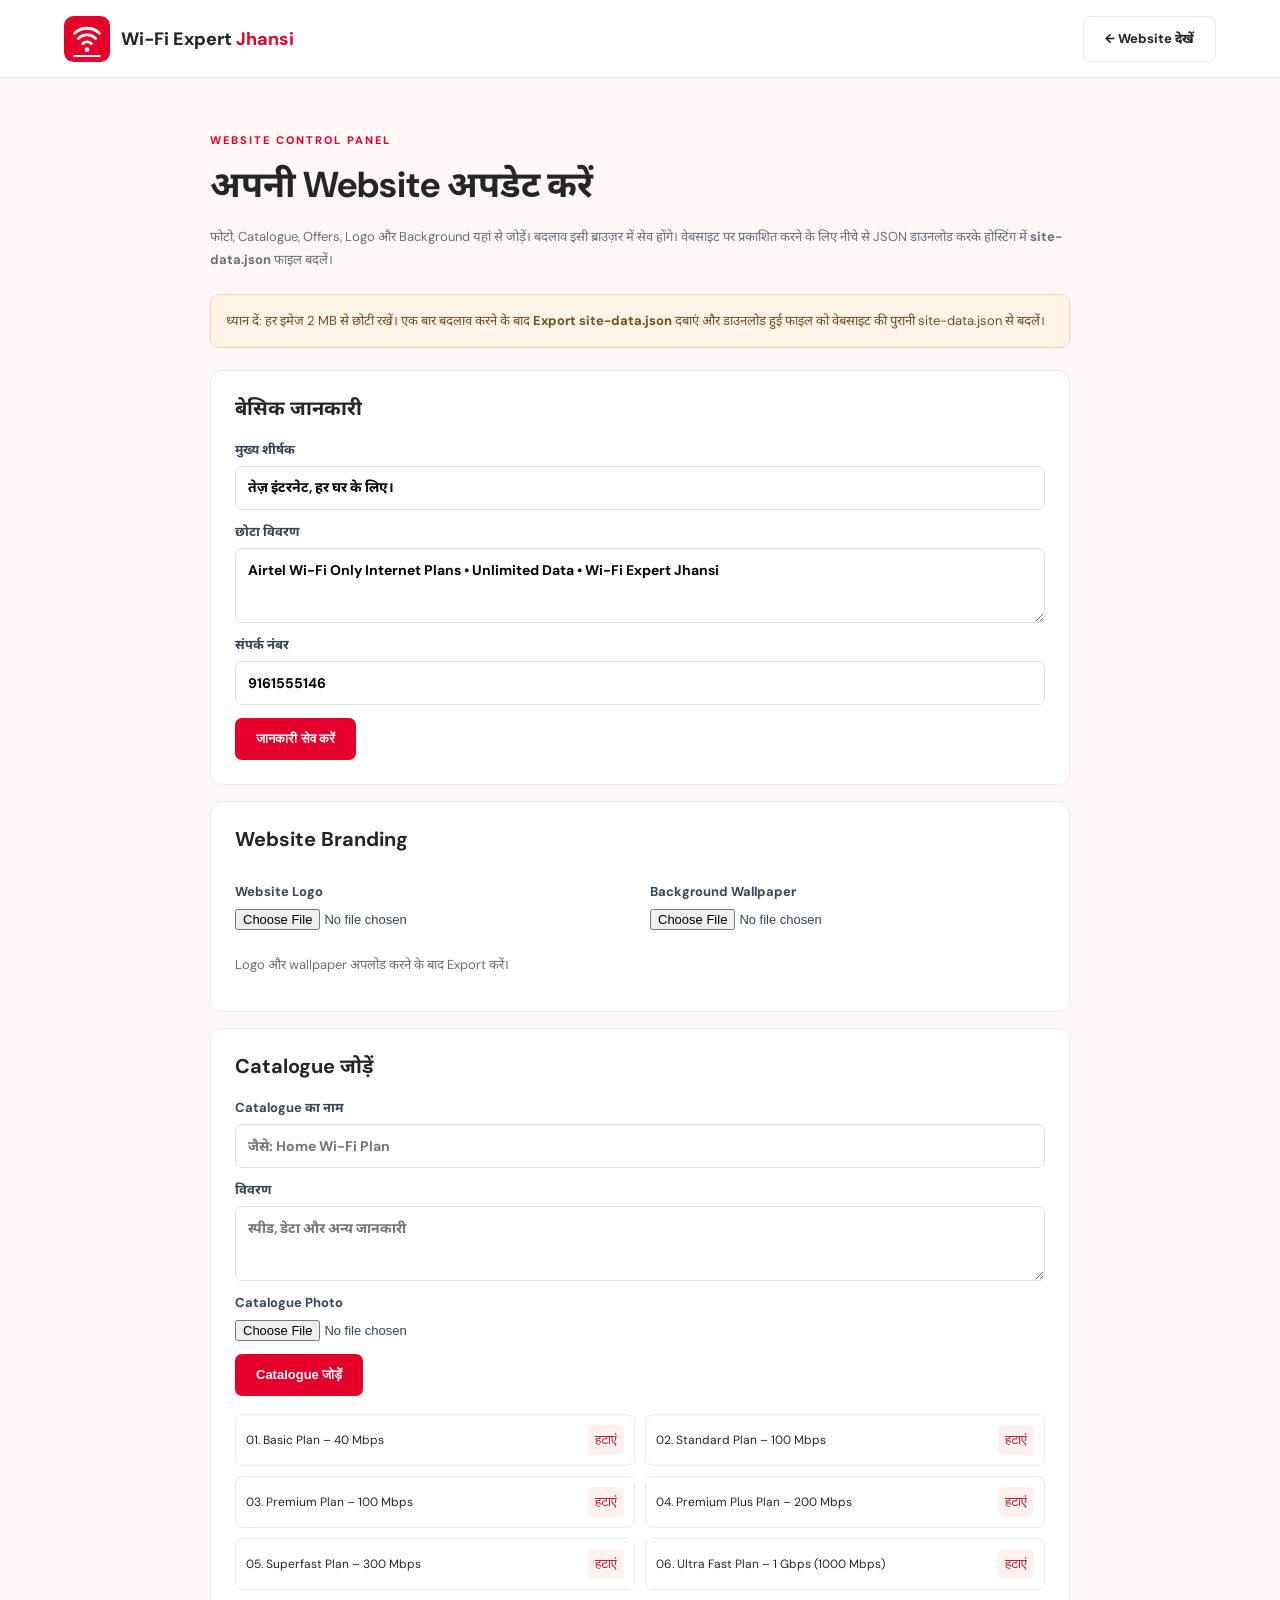
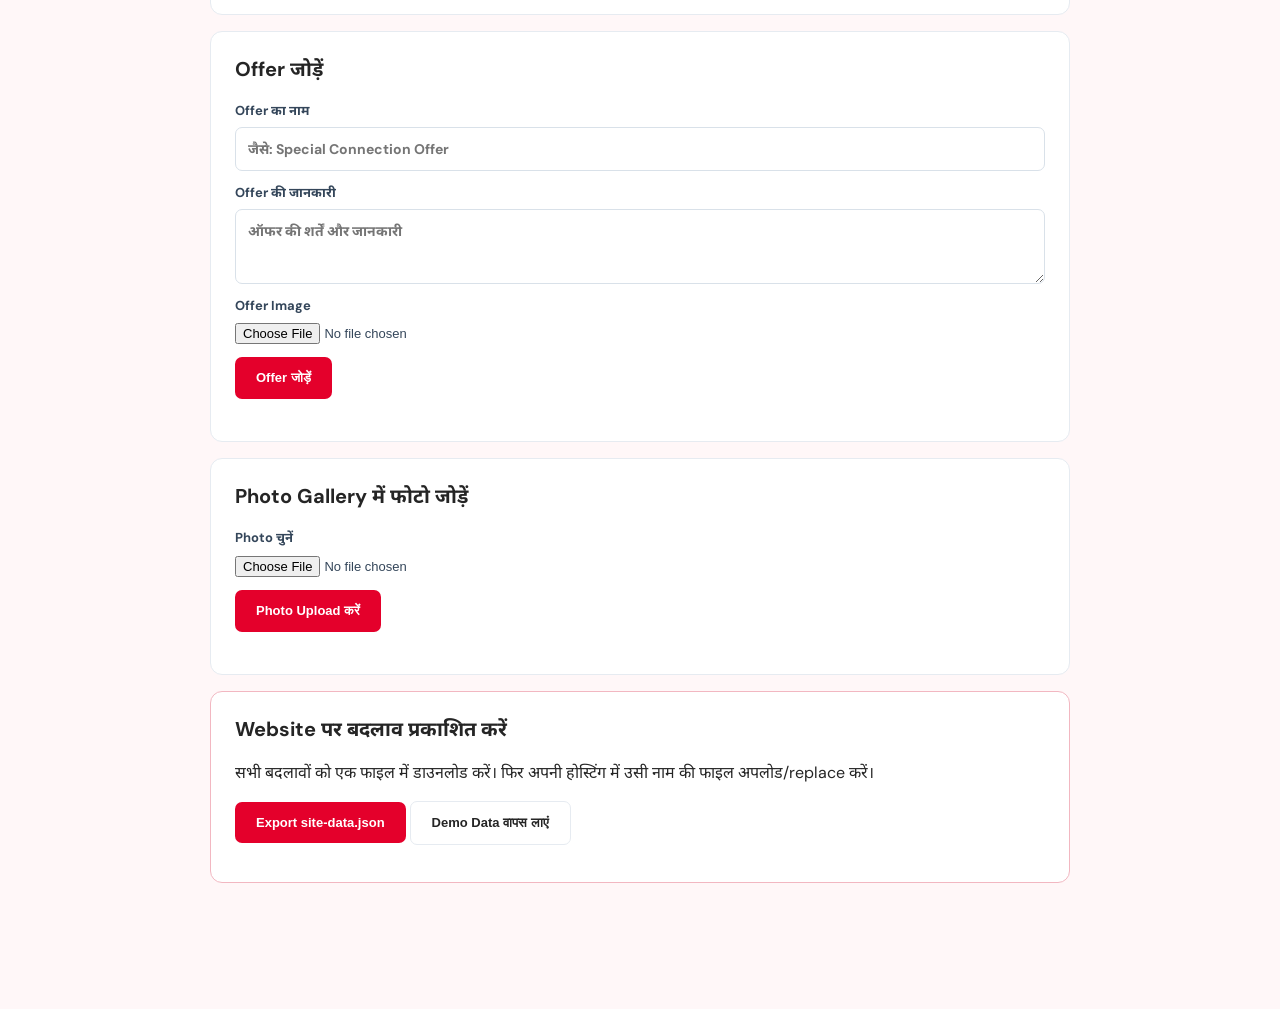
<file: admin.html>
<!doctype html><html lang="hi"><head><meta charset="utf-8"><meta name="viewport" content="width=device-width,initial-scale=1"><title>Website Admin - Wi-Fi Expert Jhansi</title><link rel="stylesheet" href="styles.css"></head>
<body class="admin-body"><header class="top"><a class="brand" href="index.html"><img src="logo.svg"><span>Wi-Fi Expert <b>Jhansi</b></span></a><a class="btn light" href="index.html">← Website देखें</a></header>
<main class="admin-wrap"><span class="eyebrow">WEBSITE CONTROL PANEL</span><h1>अपनी Website अपडेट करें</h1><p class="muted">फोटो, Catalogue, Offers, Logo और Background यहां से जोड़ें। बदलाव इसी ब्राउज़र में सेव होंगे। वेबसाइट पर प्रकाशित करने के लिए नीचे से JSON डाउनलोड करके होस्टिंग में <b>site-data.json</b> फाइल बदलें।</p>
<div class="notice">ध्यान दें: हर इमेज 2 MB से छोटी रखें। एक बार बदलाव करने के बाद <b>Export site-data.json</b> दबाएं और डाउनलोड हुई फाइल को वेबसाइट की पुरानी site-data.json से बदलें।</div>
<section class="admin-card"><h2>बेसिक जानकारी</h2><label>मुख्य शीर्षक<input id="titleInput" value="तेज़ इंटरनेट, हर घर के लिए।"></label><label>छोटा विवरण<textarea id="descInput">Wi-Fi और Air Fiber की जानकारी, प्लान और नए ऑफर्स — सब एक जगह।</textarea></label><label>संपर्क नंबर<input id="phoneInput" value="9161555146"></label><button class="btn primary" id="saveBasic">जानकारी सेव करें</button></section>
<section class="admin-card"><h2>Website Branding</h2><div class="upload-row"><label>Website Logo<input type="file" id="logoUpload" accept="image/*"></label><label>Background Wallpaper<input type="file" id="wallUpload" accept="image/*"></label></div><p class="muted">Logo और wallpaper अपलोड करने के बाद Export करें।</p></section>
<section class="admin-card"><h2>Catalogue जोड़ें</h2><label>Catalogue का नाम<input id="catName" placeholder="जैसे: Home Wi-Fi Plan"></label><label>विवरण<textarea id="catDesc" placeholder="स्पीड, डेटा और अन्य जानकारी"></textarea></label><label>Catalogue Photo<input type="file" id="catImage" accept="image/*"></label><button class="btn primary" id="addCat">Catalogue जोड़ें</button><div id="catList" class="manage-list"></div></section>
<section class="admin-card"><h2>Offer जोड़ें</h2><label>Offer का नाम<input id="offerName" placeholder="जैसे: Special Connection Offer"></label><label>Offer की जानकारी<textarea id="offerDesc" placeholder="ऑफर की शर्तें और जानकारी"></textarea></label><label>Offer Image<input type="file" id="offerImage" accept="image/*"></label><button class="btn primary" id="addOffer">Offer जोड़ें</button><div id="offerList" class="manage-list"></div></section>
<section class="admin-card"><h2>Photo Gallery में फोटो जोड़ें</h2><label>Photo चुनें<input type="file" id="galleryImage" accept="image/*"></label><button class="btn primary" id="addGallery">Photo Upload करें</button><div id="galleryList" class="manage-list"></div></section>
<section class="admin-card export-card"><h2>Website पर बदलाव प्रकाशित करें</h2><p>सभी बदलावों को एक फाइल में डाउनलोड करें। फिर अपनी होस्टिंग में उसी नाम की फाइल अपलोड/replace करें।</p><button class="btn primary" id="exportBtn">Export site-data.json</button> <button class="btn light" id="resetBtn">Demo Data वापस लाएं</button><p id="status" class="status"></p></section>
</main><script src="admin.js"></script></body></html>
</file>
<file: styles.css>
@import url('https://fonts.googleapis.com/css2?family=DM+Sans:wght@400;500;600;700;800&family=Noto+Sans+Devanagari:wght@400;500;600;700;800&display=swap');
:root{--ink:#252525;--red:#e4002b;--muted:#687078;--paper:#fff7f8;--line:#e6ebf1}*{box-sizing:border-box}html{scroll-behavior:smooth}body{margin:0;color:var(--ink);font-family:'DM Sans','Noto Sans Devanagari',sans-serif;background:#fff}a{text-decoration:none;color:inherit}.top{height:78px;padding:0 max(5vw,22px);display:flex;align-items:center;justify-content:space-between;background:#fff;position:sticky;top:0;z-index:5;border-bottom:1px solid var(--line)}.brand{display:flex;align-items:center;gap:11px;font-weight:800;font-size:18px}.brand img{width:46px;height:46px;object-fit:contain}.brand b{color:var(--red)}nav{display:flex;gap:27px;font-size:13px;font-weight:700;color:#4d5e70}nav a:hover,footer a:hover{color:var(--red)}.hero{min-height:560px;position:relative;display:flex;align-items:center;padding:75px max(8vw,25px);color:white;background:linear-gradient(100deg,rgba(185,0,35,.94),rgba(228,0,43,.78)),url('wallpaper.jpg') center/cover;background-color:#e4002b}.hero-shade{position:absolute;inset:0;background:radial-gradient(circle at 80% 25%,rgba(229,29,62,.28),transparent 35%)}.hero-content{position:relative;max-width:650px}.eyebrow{font-size:11px;letter-spacing:2px;font-weight:800;color:var(--red)}.hero .eyebrow{color:#ff8294}.hero h1{font-size:clamp(42px,6vw,72px);line-height:1.16;margin:18px 0;font-weight:800;letter-spacing:-2px}.hero h1 em,.intro h2 em{font-style:normal;color:#ff526d}.hero p{font-size:17px;line-height:1.8;color:#d7e1ec;max-width:540px}.actions{display:flex;gap:12px;margin-top:30px}.btn{display:inline-flex;align-items:center;justify-content:center;padding:13px 21px;border-radius:7px;font-weight:800;font-size:13px;border:0;cursor:pointer}.primary{background:var(--red);color:white}.light{background:white;color:var(--ink);border:1px solid var(--line)}.hero-tag{position:absolute;right:7%;bottom:42px;font-size:11px;letter-spacing:3px;color:#c7d2df}.hero-tag strong{color:#fff}.intro{padding:70px 8vw;display:flex;justify-content:space-between;gap:50px;align-items:center}.intro h2,.section h2,.contact h2{font-size:clamp(27px,3vw,39px);margin:12px 0 0}.intro p{max-width:480px;color:var(--muted);line-height:1.9}.section{padding:65px 8vw}.tinted{background:var(--paper)}.section-head{display:flex;align-items:end;justify-content:space-between;margin-bottom:28px}.hint,.muted{color:var(--muted);font-size:13px}.service-grid,.cards{display:grid;grid-template-columns:repeat(3,1fr);gap:18px}.service,.item{background:#fff;border:1px solid var(--line);border-radius:12px;padding:25px;box-shadow:0 8px 25px rgba(20,42,65,.04)}.symbol{font-size:32px;color:var(--red)}.service h3,.item h3{margin:13px 0 8px}.service p,.item p{color:var(--muted);line-height:1.7;font-size:14px}.item img{width:100%;height:175px;object-fit:cover;border-radius:8px;background:#edf1f5}.gallery{display:grid;grid-template-columns:repeat(4,1fr);gap:13px}.gallery img{width:100%;height:190px;object-fit:cover;border-radius:10px;background:#e8edf2}.empty{padding:24px;color:var(--muted);background:white;border:1px dashed #cbd5df;border-radius:10px}.contact{padding:55px 8vw;background:#e4002b;color:white;display:flex;justify-content:space-between;align-items:center;gap:25px}.contact p{color:#c7d2df;line-height:1.7}.contact-actions{display:flex;gap:10px;flex-wrap:wrap}footer{padding:25px 8vw;display:flex;justify-content:space-between;gap:15px;color:var(--muted);font-size:11px}.admin-body{background:var(--paper)}.admin-wrap{max-width:900px;margin:50px auto;padding:0 20px 60px}.admin-wrap h1{font-size:36px;margin:12px 0}.admin-wrap>.muted{line-height:1.8}.notice{background:#fff4e7;border:1px solid #f3d6ad;padding:15px;border-radius:9px;margin:22px 0;color:#754d1b;font-size:13px;line-height:1.7}.admin-card{background:white;border:1px solid var(--line);border-radius:12px;padding:24px;margin:16px 0}.admin-card h2{font-size:20px;margin:0 0 18px}.admin-card label{display:block;font-size:13px;font-weight:700;margin:13px 0;color:#34465a}.admin-card input:not([type=file]),.admin-card textarea{display:block;width:100%;padding:12px;border:1px solid #d9e1e9;border-radius:7px;margin-top:7px;font:inherit;font-size:14px}.admin-card textarea{min-height:75px}.admin-card input[type=file]{display:block;margin-top:9px;font-size:13px}.upload-row{display:grid;grid-template-columns:1fr 1fr;gap:20px}.manage-list{display:grid;grid-template-columns:repeat(2,1fr);gap:10px;margin-top:18px}.manage-item{border:1px solid var(--line);border-radius:8px;padding:10px;display:flex;gap:10px;align-items:center;font-size:12px}.manage-item img{width:54px;height:48px;object-fit:cover;border-radius:5px}.manage-item button{margin-left:auto;border:0;background:#fff0f2;color:#bd1732;padding:7px;border-radius:5px;cursor:pointer}.status{color:#16734b;font-weight:700;font-size:13px}.export-card{border-color:#f2b7c1}@media(max-width:700px){.top{height:auto;min-height:70px;flex-wrap:wrap;padding:12px 18px}nav{width:100%;overflow:auto;gap:18px;padding:10px 0 3px}nav a{white-space:nowrap}.hero{min-height:500px;padding:60px 24px}.hero-tag{display:none}.intro,.contact{display:block;padding:48px 24px}.section{padding:48px 22px}.service-grid,.cards{grid-template-columns:1fr}.gallery{grid-template-columns:repeat(2,1fr)}.gallery img{height:145px}.contact-actions{margin-top:20px}footer{padding:22px;flex-direction:column}.upload-row,.manage-list{grid-template-columns:1fr}.admin-wrap{margin:30px auto}.admin-wrap h1{font-size:29px}}
</file>
